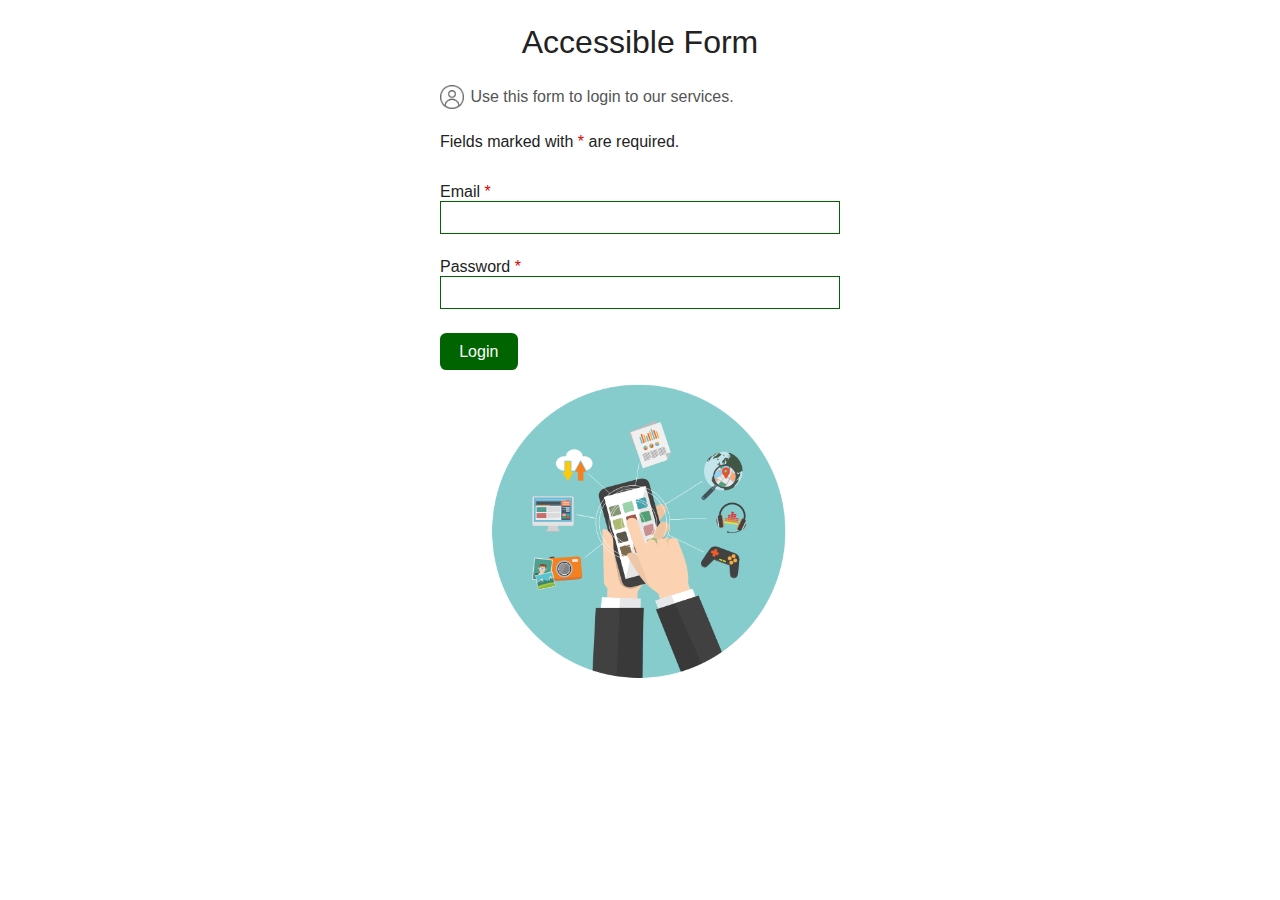
<file: accessible-form/index.html>
<!DOCTYPE html>
<html lang="en">
	<head>
		<meta charset="UTF-8" />
		<meta http-equiv="X-UA-Compatible" content="IE=edge" />
		<meta
			name="viewport"
			content="width=device-width, initial-scale=1.0"
		/>
		<title>Accessible Form</title>
		<link rel="stylesheet" href="style.css" />
	</head>
	<body>
		<header>
			<h1>Accessible Form</h1>
		</header>

		<main>
			<section aria-label="login" aria-describedby="info">
				<form id="loginForm">
					<div class="info" id="info">
						<img
							alt="user icon"
							aria-hidden="true"
							id="loginIcon"
							src="icon.png"
						/>
						Use this form to login to our services.
					</div>

					<p aria-hidden="true" id="required">
						Fields marked with
						<span class="asterisk">*</span> are required.
					</p>

					<div>
						<label for="emailInput"
							>Email
							<span class="asterisk" aria-hidden="true"
								>*</span
							><span class="visually-hidden"
								>required</span
							></label
						>
						<input
							id="emailInput"
							type="email"
							aria-describedby="emailError"
						/>

						<p
							id="emailError"
							class="error"
							aria-live="assertive"
						></p>
					</div>

					<div>
						<label for="passwordInput"
							>Password
							<span class="asterisk" aria-hidden="true"
								>*</span
							><span class="visually-hidden"
								>required</span
							></label
						>
						<input
							id="passwordInput"
							type="password"
							aria-describedby="passwordError"
						/>

						<p
							id="passwordError"
							class="error"
							aria-live="assertive"
						></p>
					</div>

					<button id="loginButton">Login</button>
				</form>
			</section>

			<div class="centered">
				<img
					src="software.png"
					id="softwareImage"
					alt="get started with our services, including photos, analytics and search"
				/>
			</div>
		</main>

		<script src="main.js"></script>
	</body>
</html>
</file>
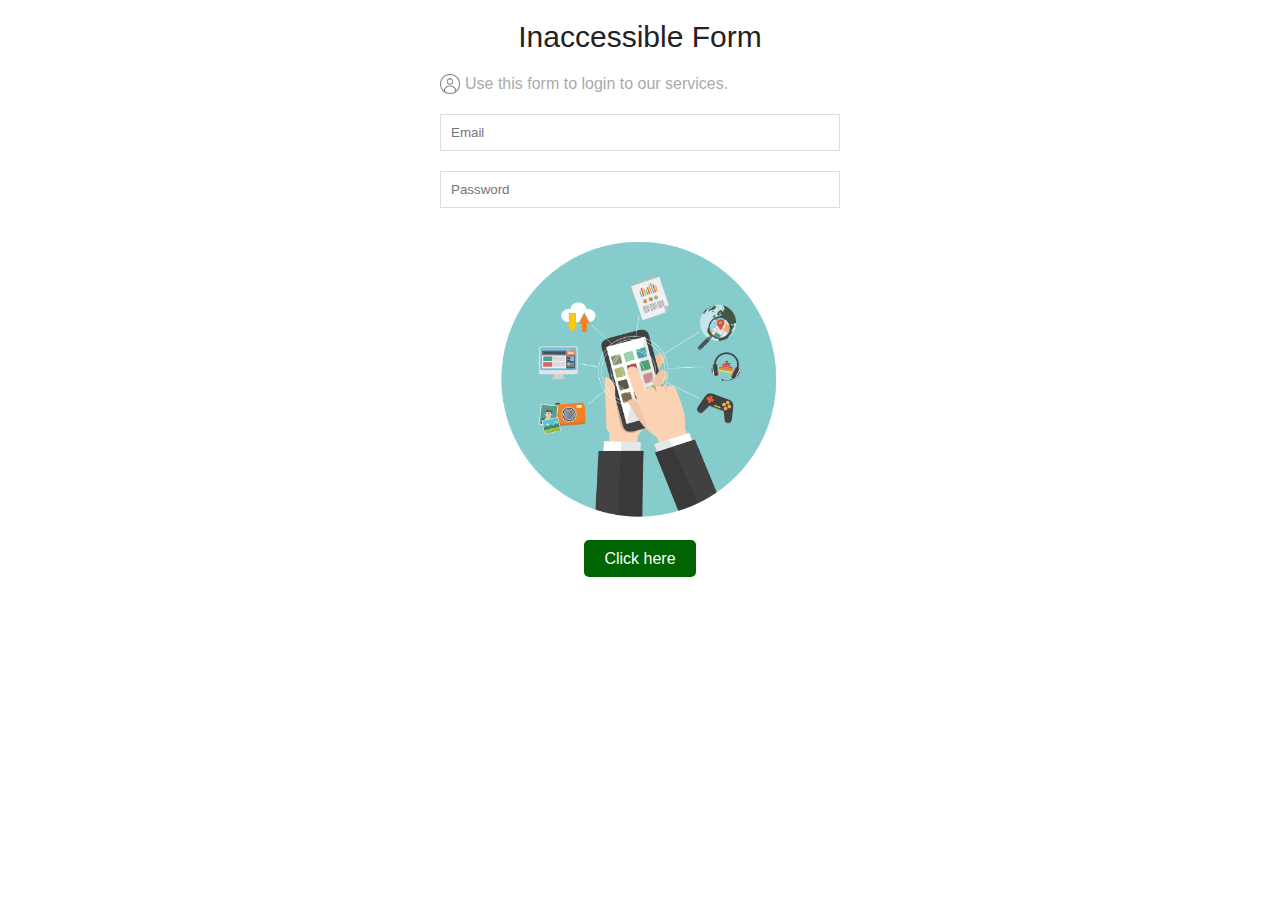
<file: inaccessible-form/index.html>
<!DOCTYPE html>
<html lang="en">
	<head>
		<meta charset="UTF-8" />
		<meta http-equiv="X-UA-Compatible" content="IE=edge" />
		<meta
			name="viewport"
			content="width=device-width, initial-scale=1.0"
		/>
		<title>Inaccessible Form</title>
		<link rel="stylesheet" href="style.css" />
	</head>
	<body>
		<div class="title">Inaccessible Form</div>

		<div class="form">
			<div class="info">
				<img id="loginIcon" src="icon.png" /> Use this form to
				login to our services.
			</div>

			<input id="emailInput" type="text" placeholder="Email" />

			<input
				id="passwordInput"
				type="text"
				placeholder="Password"
			/>

			<div id="errorMessage" class="error"></div>
		</div>

		<div class="centered">
			<img src="software.png" id="softwareImage" />
		</div>

		<div class="centered">
			<br />
			<span id="loginButton">Click here</span>
		</div>

		<script src="main.js"></script>
	</body>
</html>
</file>
<file: accessible-form/style.css>
* {
	margin: 0;
	padding: 0;
	box-sizing: border-box;
}

body {
	font-family: Arial, sans-serif;
	color: #222;
	padding-inline: 0.5rem;
}

h1 {
	text-align: center;
	padding-block: 1.5rem;
	font-weight: initial;
}

#loginForm {
	max-width: 25rem;
	margin: 0 auto;
	display: flex;
	flex-direction: column;
	gap: 1.5rem;
}

.info {
	color: #555;
	display: flex;
	gap: 0.4rem;
	align-items: center;
}

#loginIcon {
	width: 1.5rem;
	height: 1.5rem;
	opacity: 0.6;
}

input {
	width: 100%;
	padding: 0.5rem;
	border: 0.1rem solid darkgreen;
}

input:focus {
	outline: 0.1rem solid blue;
}

.error {
	color: red;
}

button {
	border: none;
	font-family: inherit;
	font-size: inherit;
	color: inherit;
	background: none;
	outline-offset: 0.2rem;
}

button:focus {
	outline: 0.1rem solid blue;
}

#loginButton {
	background-color: darkgreen;
	color: white;
	padding: 0.6rem 1.2rem;
	text-align: center;
	cursor: pointer;
	border-radius: 0.4rem;
	align-self: flex-start;
}

.centered {
	text-align: center;
}

#softwareImage {
	width: min(100%, 20rem);
}

.asterisk {
	color: #dd0000;
}

#required {
	margin-bottom: 0.5rem;
}

.visually-hidden {
	position: absolute;
	width: 0.1rem;
	height: 0.1rem;
	left: -100000rem;
	overflow: hidden;
}
</file>
<file: inaccessible-form/style.css>
* {
	margin: 0;
	padding: 0;
	box-sizing: border-box;
}

body {
	font-family: Arial, sans-serif;
	color: #222;
	padding-inline: 10px;
}

.title {
	text-align: center;
	font-size: 30px;
	padding-block: 20px;
}

.form {
	max-width: 400px;
	margin: 0 auto;
	display: flex;
	flex-direction: column;

	gap: 20px;
}

.info {
	color: #aaa;
	display: flex;
	gap: 5px;
	align-items: center;
}

#loginIcon {
	width: 20px;
	height: 20px;
	opacity: 0.5;
}

input {
	width: 100%;
	padding: 10px;
	outline: none;
	border: 1px solid #ddd;
}

.error {
	color: red;
}

#loginButton {
	background-color: darkgreen;
	color: white;
	padding: 10px 20px;
	text-align: center;
	cursor: pointer;
	border-radius: 5px;
	align-self: flex-start;
}

.centered {
	text-align: center;
}

#softwareImage {
	width: min(100%, 300px);
}
</file>
